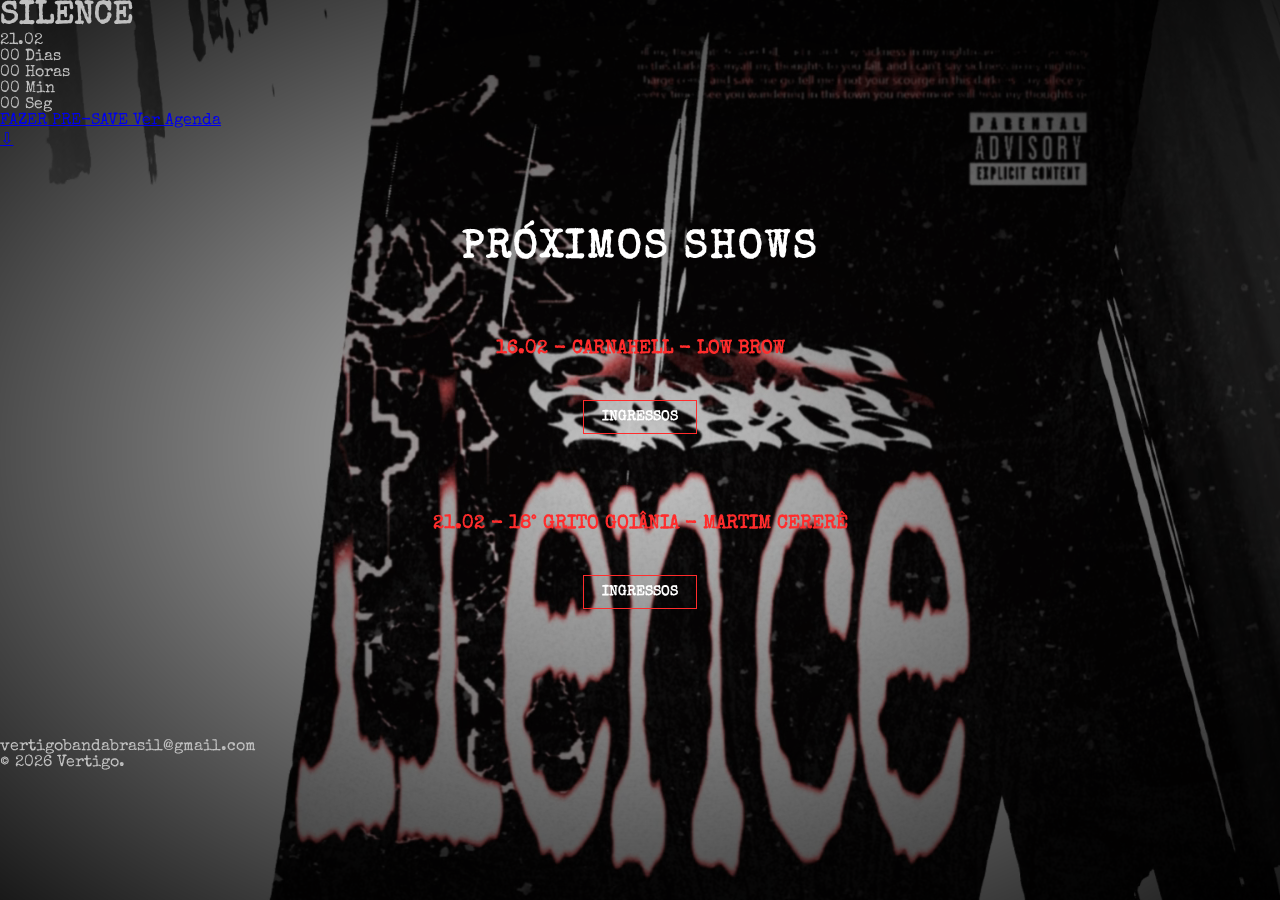
<file: index.html>
<html lang="pt-BR">
<head>
    <meta charset="UTF-8" />
    <meta name="viewport" content="width=device-width, initial-scale=1.0" />
    <title>Vertigo</title>
    <link rel="shortcut icon" type="image/png" href="./src/img/circulo.png"/>
    <link rel="stylesheet" href="style.css" />
    <link rel="preconnect" href="https://fonts.googleapis.com">
    <link rel="preconnect" href="https://fonts.gstatic.com" crossorigin>
    <link href="https://fonts.googleapis.com/css2?family=Germania+One&family=Special+Elite&display=swap" rel="stylesheet">
    
<body>

    <div class="overlay"></div>

    <div class="caixa-video">
        <video src="src/img/site-preset.mp4" loop muted autoplay></video>
    </div>

    <main class="launch-wrapper">
        <h1 class="single-title">SILENCE</h1>
        <p class="subtitle">21.02</p>

        <div class="countdown" id="countdown">
            <div class="time-box">
                <span class="number" id="days">00</span>
                <span class="label">Dias</span>
            </div>
            <div class="time-box">
                <span class="number" id="hours">00</span>
                <span class="label">Horas</span>
            </div>
            <div class="time-box">
                <span class="number" id="minutes">00</span>
                <span class="label">Min</span>
            </div>
            <div class="time-box">
                <span class="number" id="seconds">00</span>
                <span class="label">Seg</span>
            </div>
        </div>

        <a href="https://artists.landr.com/057914798066" target="_blank" class="pre-save-btn">
            FAZER PRE-SAVE
        </a>

        <a href="#proximos-shows" class="scroll-indicator">
            <span>Ver Agenda</span>
            <div class="arrow-down">&#8681;</div> </a>
    </main>

    <section id="proximos-shows" class="shows-section">
        <h2>PRÓXIMOS SHOWS</h2>
        
        <div class="show-card">
            <span class="show-date">16.02 - CARNAHELL - LOW BROW</span>
            <br>
            <a href="https://shotgun.live/pt-br/events/carnahell-2026-ano-4" target="_blank" class="ingresso-btn">INGRESSOS</a>
        </div>

        <div class="show-card">
            <span class="show-date">21.02 - 18° GRITO GOIÂNIA - MARTIM CERERÊ</span>
            <br>
            <a href="https://shotgun.live/pt-br/events/18-festival-grito-goiania" target="_blank" class="ingresso-btn">INGRESSOS</a>
        </div>
    </section>

    <footer>
        <p>vertigobandabrasil@gmail.com</p>
        <p>&copy; 2026 Vertigo.</p>
    </footer>

    <script>
        // CONFIGURAÇÃO DA DATA
        const launchDate = new Date("February 22, 2026 00:00:00").getTime();

        const timer = setInterval(function() {
            const now = new Date().getTime();
            const distance = launchDate - now;

            const days = Math.floor(distance / (1000 * 60 * 60 * 24));
            const hours = Math.floor((distance % (1000 * 60 * 60 * 24)) / (1000 * 60 * 60));
            const minutes = Math.floor((distance % (1000 * 60 * 60)) / (1000 * 60));
            const seconds = Math.floor((distance % (1000 * 60)) / 1000);

            document.getElementById("days").innerText = days < 10 ? "0" + days : days;
            document.getElementById("hours").innerText = hours < 10 ? "0" + hours : hours;
            document.getElementById("minutes").innerText = minutes < 10 ? "0" + minutes : minutes;
            document.getElementById("seconds").innerText = seconds < 10 ? "0" + seconds : seconds;

            if (distance < 0) {
                clearInterval(timer);
                document.getElementById("countdown").innerHTML = "<h2 style='color:#ff2c2c; font-family: Germania One; font-size: 3rem;'>JÁ DISPONÍVEL</h2>";
                document.querySelector(".subtitle").style.display = "none";
                document.querySelector(".pre-save-btn").innerText = "OUÇA AGORA";
                document.querySelector(".pre-save-btn").href = "https://artists.landr.com/057914798066";
            }
        }, 1000);
    </script>

</body>
</html>
</file>
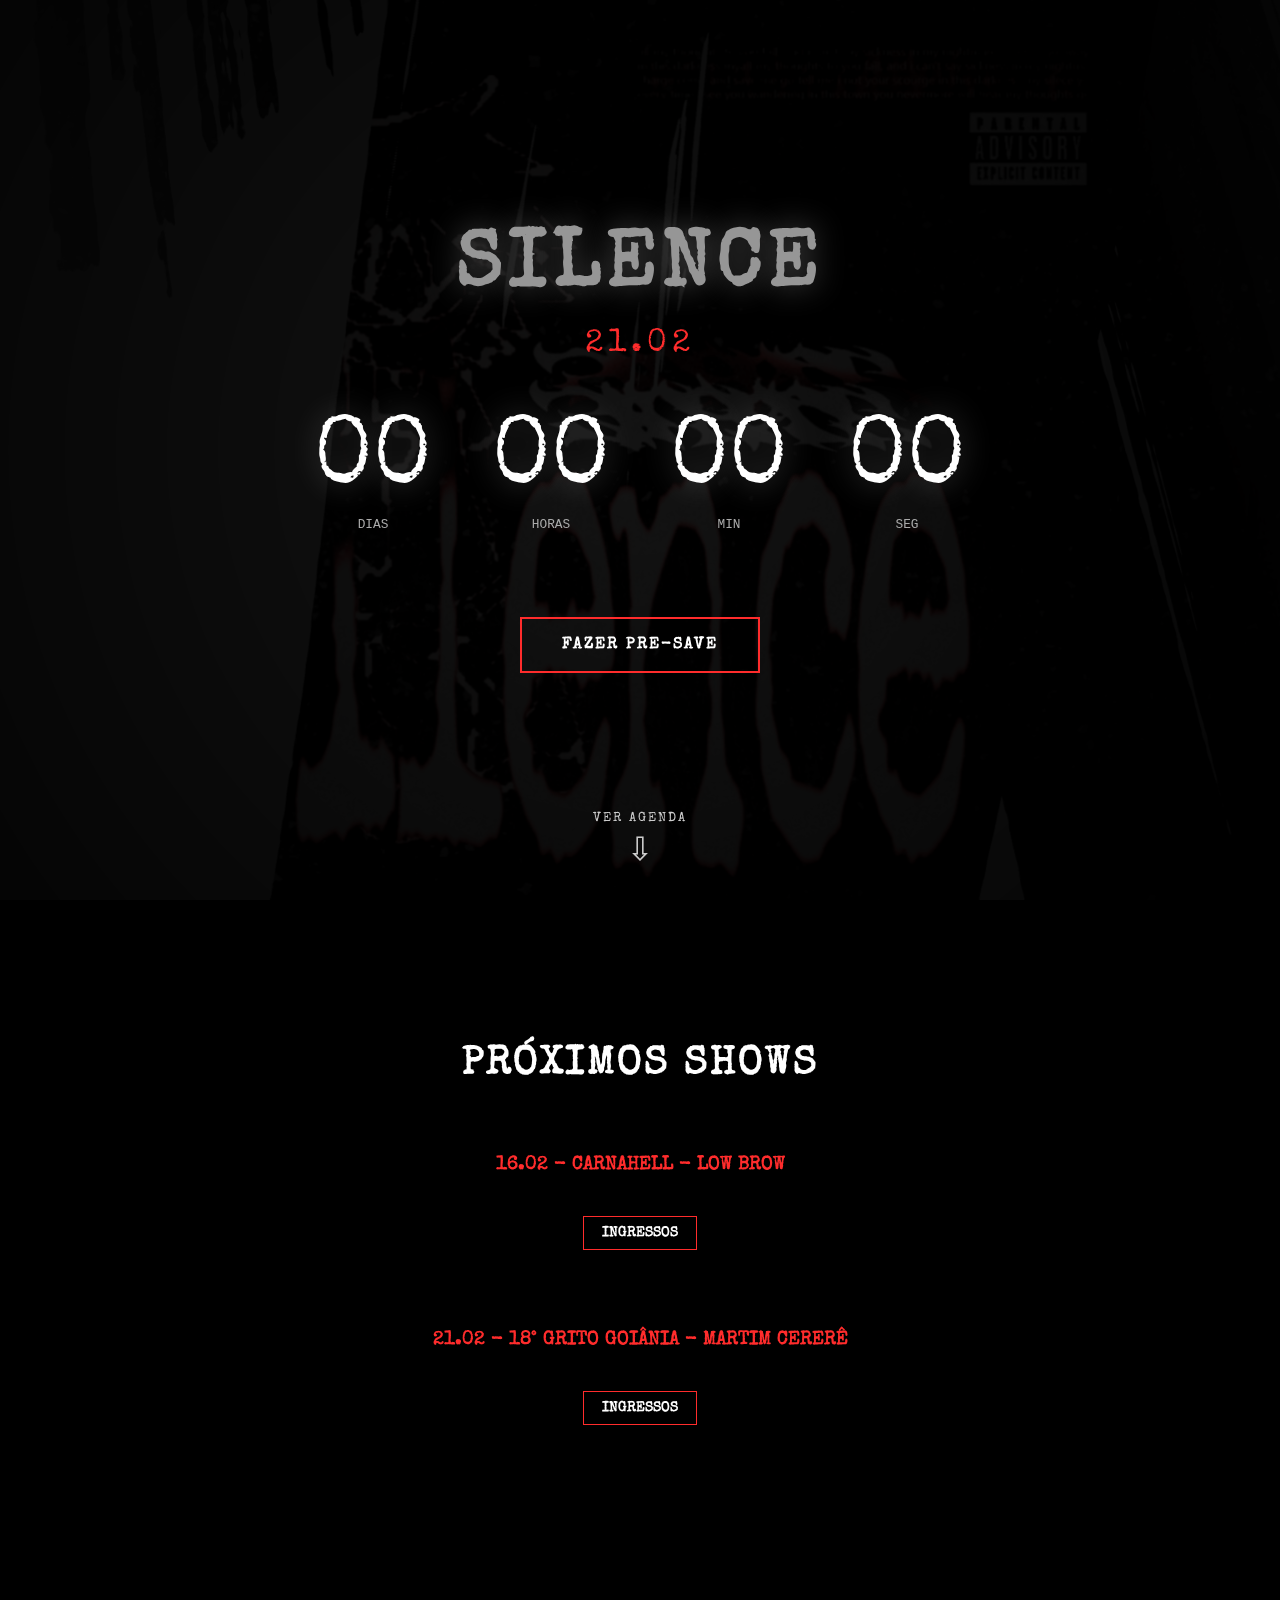
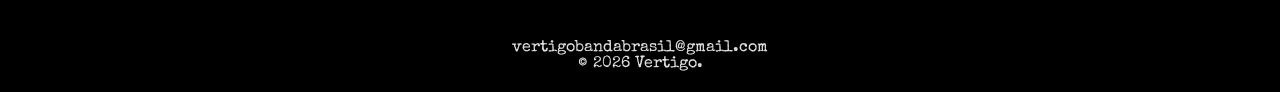
<file: silence-launch/index.html>
<html lang="pt-BR">
<head>
    <meta charset="UTF-8" />
    <meta name="viewport" content="width=device-width, initial-scale=1.0" />
    <title>Vertigo - Silence</title>
    <link rel="shortcut icon" type="image/png" href="./src/img/circulo.png"/>
    <link rel="stylesheet" href="style.css" />
    <link rel="preconnect" href="https://fonts.googleapis.com">
    <link rel="preconnect" href="https://fonts.gstatic.com" crossorigin>
    <link href="https://fonts.googleapis.com/css2?family=Germania+One&family=Special+Elite&display=swap" rel="stylesheet">
    
<body>

    <div class="overlay"></div>

    <div class="caixa-video">
        <video src="src/img/site-preset.mp4" loop muted autoplay></video>
    </div>

    <main class="launch-wrapper">
        <h1 class="single-title">SILENCE</h1>
        <p class="subtitle">21.02</p>

        <div class="countdown" id="countdown">
            <div class="time-box">
                <span class="number" id="days">00</span>
                <span class="label">Dias</span>
            </div>
            <div class="time-box">
                <span class="number" id="hours">00</span>
                <span class="label">Horas</span>
            </div>
            <div class="time-box">
                <span class="number" id="minutes">00</span>
                <span class="label">Min</span>
            </div>
            <div class="time-box">
                <span class="number" id="seconds">00</span>
                <span class="label">Seg</span>
            </div>
        </div>

        <a href="https://artists.landr.com/057914798066" target="_blank" class="pre-save-btn">
            FAZER PRE-SAVE
        </a>

        <a href="#proximos-shows" class="scroll-indicator">
            <span>Ver Agenda</span>
            <div class="arrow-down">&#8681;</div> </a>
    </main>

    <section id="proximos-shows" class="shows-section">
        <h2>PRÓXIMOS SHOWS</h2>
        
        <div class="show-card">
            <span class="show-date">16.02 - CARNAHELL - LOW BROW</span>
            <br>
            <a href="https://shotgun.live/pt-br/events/carnahell-2026-ano-4" target="_blank" class="ingresso-btn">INGRESSOS</a>
        </div>

        <div class="show-card">
            <span class="show-date">21.02 - 18° GRITO GOIÂNIA - MARTIM CERERÊ</span>
            <br>
            <a href="https://shotgun.live/pt-br/events/18-festival-grito-goiania" target="_blank" class="ingresso-btn">INGRESSOS</a>
        </div>
    </section>

    <footer>
        <p>vertigobandabrasil@gmail.com</p>
        <p>&copy; 2026 Vertigo.</p>
    </footer>

    <script>
        // CONFIGURAÇÃO DA DATA
        const launchDate = new Date("February 22, 2026 00:00:00").getTime();

        const timer = setInterval(function() {
            const now = new Date().getTime();
            const distance = launchDate - now;

            const days = Math.floor(distance / (1000 * 60 * 60 * 24));
            const hours = Math.floor((distance % (1000 * 60 * 60 * 24)) / (1000 * 60 * 60));
            const minutes = Math.floor((distance % (1000 * 60 * 60)) / (1000 * 60));
            const seconds = Math.floor((distance % (1000 * 60)) / 1000);

            document.getElementById("days").innerText = days < 10 ? "0" + days : days;
            document.getElementById("hours").innerText = hours < 10 ? "0" + hours : hours;
            document.getElementById("minutes").innerText = minutes < 10 ? "0" + minutes : minutes;
            document.getElementById("seconds").innerText = seconds < 10 ? "0" + seconds : seconds;

            if (distance < 0) {
                clearInterval(timer);
                document.getElementById("countdown").innerHTML = "<h2 style='color:#ff2c2c; font-family: Germania One; font-size: 3rem;'>JÁ DISPONÍVEL</h2>";
                document.querySelector(".subtitle").style.display = "none";
                document.querySelector(".pre-save-btn").innerText = "OUÇA AGORA";
                document.querySelector(".pre-save-btn").href = "https://artists.landr.com/057914798066";
            }
        }, 1000);
    </script>

</body>
</html>
</file>
<file: silence-launch/style.css>
* { margin: 0; padding: 0; box-sizing: border-box; }
        html { scroll-behavior: smooth; } /* Rolagem suave ao clicar na seta */
        
        body {
            font-family: "Special Elite", system-ui;
            color: #e0e0e0;
            background-color: #000;
            overflow-x: hidden;
            /* Fundo fixo para dar profundidade */
            background-image: url('https://i.imgur.com/8Jq3W4r.jpeg'); /* Imagem de backup se o vídeo falhar */
            background-position: center;
            background-size: cover;
            background-attachment: fixed;
        }

        /* --- VIDEO BACKGROUND --- */
        .caixa-video {
            position: fixed; top: 0; left: 0; width: 100%; height: 100%;
            z-index: -2; overflow: hidden;
        }
        .caixa-video video {
            width: 100%; height: 100%; object-fit: cover; opacity: 0.1; 
        }
        
        /* Camada escura sobre o vídeo para ler o texto */
        .overlay {
            position: fixed; top: 0; left: 0; width: 100%; height: 100%;
            background: radial-gradient(circle, rgba(0,0,0,0.2) 0%, rgba(0,0,0,0.8) 100%);
            z-index: -1;
        }

        /* --- TELA 1: LANÇAMENTO (HERO) --- */
        .launch-wrapper {
            /* Ocupa exatamente 100% da altura da tela */
            height: 100vh; 
            width: 100%;
            display: flex;
            flex-direction: column;
            align-items: center;
            justify-content: center;
            position: relative; /* Para posicionar a seta absoluta */
            text-align: center;
            padding: 20px;
        }

        h1.single-title {
            font-family: "Special Elite", system-ui;
            font-size: 5rem; 
            color: #969696;
            text-transform: uppercase;
            letter-spacing: 5px;
            margin-bottom: 20px;
            text-shadow: 0 0 30px rgba(255, 255, 255, 0.3);
            animation: fadeIn 2s ease-in;
        }

        p.subtitle {
            font-family: "Special Elite", system-ui;
            font-size: 2rem;
            letter-spacing: 5px;
            color: #ff2c2c;
            margin-bottom: 40px;
        }

        /* --- CRONÔMETRO --- */
        .countdown {
            display: flex;
            justify-content: center;
            gap: 30px;
            margin-bottom: 50px;
            flex-wrap: wrap;
        }

        .time-box {
            display: flex;
            flex-direction: column;
            align-items: center;
            padding: 15px;
            min-width: 100px;
        }

        .number {
            font-family: "Special Elite", system-ui;
            font-size: 6rem;
            line-height: 1;
            color: #fff;
            text-shadow: 0 0 30px rgba(255, 255, 255, 0.3);
        }

        .label {
            font-size: 0.8rem;
            text-transform: uppercase;
            color: #aaa;
            margin-top: 5px;
            font-family: 'Roboto Mono', monospace;
        }

        /* Botão Pre-Save */
        .pre-save-btn {
            display: inline-block;
            background: transparent;
            color: #fff;
            font-family: "Special Elite", system-ui;
            font-size: 1rem;
            font-weight: 700;
            text-decoration: none;
            padding: 18px 40px;
            border: 2px solid #ff2c2c;
            text-transform: uppercase;
            letter-spacing: 2px;
            transition: all 0.3s ease;
            margin-top: 20px;
            cursor: pointer;
        }

        .pre-save-btn:hover {
            background: #ff2c2c;
            color: #000;
            box-shadow: 0 0 30px rgba(255, 44, 44, 0.6);
        }

        /* --- SETA INDICADORA (Scroll Down) --- */
        .scroll-indicator {
            position: absolute;
            bottom: 30px;
            display: flex;
            flex-direction: column;
            align-items: center;
            color: #ccc;
            text-decoration: none;
            cursor: pointer;
            transition: color 0.3s;
        }

        .scroll-indicator span {
            font-size: 0.8rem;
            text-transform: uppercase;
            letter-spacing: 2px;
            margin-bottom: 5px;
        }

        .arrow-down {
            font-size: 2rem;
            animation: bounce 2s infinite;
        }

        @keyframes bounce {
            0%, 20%, 50%, 80%, 100% { transform: translateY(0); }
            40% { transform: translateY(-10px); }
            60% { transform: translateY(-5px); }
        }

        @keyframes fadeIn {
            from { opacity: 0; transform: translateY(-20px); }
            to { opacity: 1; transform: translateY(0); }
        }


        /* --- TELA 2: SHOWS (ABAIXO DA DOBRA) --- */
        .shows-section {
            min-height: 80vh; /* Ocupa quase outra tela inteira */
            display: flex;
            flex-direction: column;
            align-items: center;
            justify-content: center;
            padding: 80px 20px;
        }

        .shows-section h2 {
            font-family: "Special Elite", system-ui;
            font-size: 2.5rem;
            color: #fff;
            margin-bottom: 40px;
            letter-spacing: 2px;
        }

        .show-card {
            width: 100%;
            max-width: 600px;
            padding: 30px;
            margin-bottom: 20px;
            text-align: center;
            transition: transform 0.3s;
        }

        .show-date {
            font-family: 'Special Elite', cursive;
            color: #ff2c2c;
            font-size: 1.2rem;
            font-weight: bold;
            display: block;
            margin-bottom: 15px;
        }

        .ingresso-btn {
            display: inline-block;
            margin-top: 10px;
            color: #fff;
            font-weight: bold;
            text-decoration: none;
            background: transparent;
            border: 1px solid #ff2c2c;
            padding-bottom: 2px;
            font-size: 0.9rem;
            transition: 0.3s;
            padding: 9px 18px;
        }

        .ingresso-btn:hover {
            background: #ff2c2c;
            color: #000;
            box-shadow: 0 0 30px rgba(255, 44, 44, 0.6);
        }

        footer {
            background: #000;
            text-align: center;
            padding: 20px;
        }

        /* Responsividade Mobile */
        @media (max-width: 600px) {
            h1.single-title { font-size: 3.5rem; }
            .countdown { gap: 10px; }
            .time-box { min-width: 70px; padding: 10px; }
            .number { font-size: 2rem; }
            .launch-wrapper { padding-top: 60px; } /* Ajuste se o logo ficar muito em cima */
        }
</file>
<file: style.css>
/* --- Reset e Configurações Globais --- */
* {
    margin: 0;
    padding: 0;
    box-sizing: border-box;
    scroll-behavior: smooth; /* Rolagem suave ao clicar nos links da nav */
}

body {
    font-family: "Special Elite", system-ui;
    color: #c0c0c0;
    background-color: #000;
    overflow-x: hidden;

    /* --- IMAGEM DE FUNDO FIXA --- */
    /* IMPORTANTE: Troque o link pela sua imagem de fundo */
    background-image: url('https://i.imgur.com/8Jq3W4r.jpeg');
    background-position: center center;
    background-size: cover;
    background-attachment: fixed; /* Efeito crucial para o fundo não rolar com a página */
}

.caixa-video {
    position: fixed; /* Posição fixa para não rolar com a página */
    top: 0;
    left: 0;
    width: 100vw; /* 100% da largura da tela */
    height: 100vh; /* 100% da altura da tela */
    z-index: -2; /* Coloca atrás de TUDO, até do overlay */
    overflow: hidden;
}

.caixa-video iframe {
    position: absolute;
    top: 50%;
    left: 50%;
    width: 100vw;
    height: 56.25vw; /* 16:9 */
    min-height: 100vh;
    min-width: 177.77vh;
    transform: translate(-50%, -50%);
}

.caixa-video video {
    width: 100%;
    height: 100%;
    object-fit: cover;
}

.mascara {
    height: 100%;
    width: 100%;
    position: fixed;
    top: 0;
    background: #000000;
    background: linear-gradient(90deg, rgba(0, 0, 0, 1) 0%, rgba(0, 0, 0, 0.1) 50%, rgba(0, 0, 0, 1) 100%);
}

/* --- Overlay com ruído --- */
.overlay {
    position: fixed;
    top: 0;
    left: 0;
    width: 100%;
    height: 100%;
    background: radial-gradient(ellipse at center, rgba(0,0,0,0.2) 0%, rgba(0,0,0,0.9) 100%);
    z-index: -1;
}

/* --- Seção de Entrada (Hero) --- */
.hero-section {
    height: 100vh; /* Ocupa a tela inteira */
    display: flex;
    flex-direction: column;
    align-items: center;
    justify-content: center;
    text-align: center;
    padding: 20px;
}

.hero-section a{
    margin-bottom: 25px;
}

.band-logo {
    max-width: 90%;
    opacity: 75%;
    width: 500px; /* Ajuste o tamanho do seu logo */
    margin-bottom: 30px;
    filter: drop-shadow(0 0 15px rgba(0, 0, 0, 1));
}

.main-nav {
    display: flex;
    gap: 25px;
    margin-bottom: 40px;
}

.main-nav a {
    font-family: "Special Elite", system-ui;
    color: #a0a0a0;
    text-decoration: none;
    font-size: 1.5rem;
    text-transform: uppercase;
    transition: color 0.3s, text-shadow 0.3s;
}

.main-nav a:hover {
    color: #fff;
    text-shadow: 0 0 10px #fff;
}

.main-cta {
    color: #fff;
    background: #64646426; /* Vermelho escuro, cor de sangue */
    padding: 12px 25px;
    text-decoration: none;
    font-weight: bold;
    text-transform: uppercase;
    letter-spacing: 2px;
    border: 1px solid #ce0000;
    transition: 0.3s;
}

.main-cta:hover {
    background: #ff2c2c;
    color: #000;
    box-shadow: 0 0 30px rgba(255, 44, 44, 0.6);
}

/* --- Wrapper e Seções de Conteúdo --- */
.content-wrapper {
    /* Fundo escuro para destacar o texto do fundo complexo */
    background-color: rgba(0, 0, 0, 0.8);
    padding: 50px 0;
}

.content-section {
    max-width: 800px;
    margin: 0 auto 60px auto;
    padding: 40px;
    text-align: center;
}

.content-section h2 {
    font-family: "Special Elite", system-ui;
    font-size: 2.5rem;
    color: #fff;
    margin-bottom: 20px;
    letter-spacing: 4px;
}

.content-section p {
    font-size: 1.3rem;
    line-height: 1.6;
    max-width: 600px;
    margin: 0 auto 15px auto;
}

.content-section span{
    font-weight: bolder;
    color: #ce0000;
}

/* --- TELA 2: SHOWS (ABAIXO DA DOBRA) --- */
        .shows-section {
            display: flex;
            flex-direction: column;
            align-items: center;
            justify-content: center;
            padding: 80px 20px;
        }

        .shows-section h2 {
            font-family: "Special Elite", system-ui;
            font-size: 2.5rem;
            color: #fff;
            margin-bottom: 40px;
            letter-spacing: 2px;
        }

        .show-card {
            width: 100%;
            max-width: 600px;
            padding: 30px;
            margin-bottom: 20px;
            text-align: center;
            transition: transform 0.3s;
        }

        .show-date {
            font-family: 'Special Elite', cursive;
            color: #ff2c2c;
            font-size: 1.2rem;
            font-weight: bold;
            display: block;
            margin-bottom: 15px;
        }
/* Informações de contato */
.contact-info {
    display: flex;
    flex-direction: column;
    gap: 10px;
    margin-top: 20px;
    color:#fff;
}

.contact-info a{
    color:#fff;
    text-decoration: none;
    transition: color 0.3s;
}

.contact-info a:hover{
    color: #ce0000;
}

/* --- Rodapé --- */
.footer {
    text-align: center;
    padding: 30px;
    background-color: #050505;
    color: #555;
    font-size: 0.8rem;
}

/* Container principal */
.carousel-wrapper {
    position: relative;
    width: 100%;
    max-width: 800px; /* Largura total do container */
    margin: 0 auto;
    overflow: hidden; /* Esconde o que vaza muito para os lados */
    padding: 20px 0;
}

/* A trilha */
.carousel-track {
    display: flex;
    gap: 0; 
    overflow-x: hidden; /* Escondemos a barra no desktop para o JS controlar */
    
    /* IMPORTANTE: Removemos o scroll-behavior smooth e o snap daqui */
    scroll-behavior: auto; 
    
    padding: 20px 50%; 
}
.carousel-track::-webkit-scrollbar { display: none; }

/* O Card (Estado "Esmaecido") */
.carousel-card {
    flex: 0 0 auto;
    width: 300px; /* Tamanho do card */
    margin: 0 10px;
    position: relative;
    
    /* Estilo visual */
    background: rgba(0, 0, 0, 0.8);
    border-radius: 10px;
    border: 1px solid #333;
    text-align: center;
    
    /* EFEITO DE ESMAECIMENTO */
    opacity: 0.3;           /* Bem transparente */
    transform: scale(0.8);  /* Menor */
    transition: all 1.2s ease; /* Animação suave */
    
    /* Para o snap funcionar no centro */
    scroll-snap-align: center; 
}

/* O Card (Estado "Destaque/Ativo") */
.carousel-card.active {
    opacity: 1;             /* Totalmente visível */
    transform: scale(1.1);  /* Maior que os outros */
    border-color: #fff;     /* Borda branca */
    z-index: 5;             /* Fica por cima dos outros */
    box-shadow: 0 0 20px rgba(255, 255, 255, 0.1);
}

/* Imagens e Textos */
.carousel-card img {
    width: 100%;
    height: 300px; /* Mesma altura da largura base do card desktop */
    object-fit: cover; /* Corta as bordas se a imagem não for quadrada, mas não estica */
    border-radius: 10px 10px 0 0;
    display: block;
}

.card-info { padding: 10px; }

.card-info h3 {
    font-family: "Special Elite", system-ui;
    color: #fff;
    margin: 5px 0;
    font-size: 1.2rem;
}

.card-info p {
    font-family: 'Roboto Mono', monospace;
    color: #ccc;
    font-size: 0.9rem;
    margin: 0;
}

.carousel-card a { text-decoration: none; }

/* Botões Laterais */
.carousel-btn {
    background: rgba(0,0,0,0.0);
    border: none;
    color: #fff;
    font-size: 2.5rem;
    cursor: pointer;
    padding: 20px;
    position: absolute;
    top: 50%;
    transform: translateY(-50%);
    z-index: 10;
    border-radius: 50%;
    transition: 0.3s;
}

.ingresso-btn {
            display: inline-block;
            margin-top: 10px;
            color: #fff;
            font-weight: bold;
            text-decoration: none;
            background: transparent;
            border: 1px solid #ff2c2c;
            padding-bottom: 4px;
            font-size: 0.9rem;
            transition: 0.3s;
            padding: 9px 18px;
        }

.ingresso-btn:hover {
            background: #ff2c2c;
            color: #000;
            box-shadow: 0 0 30px rgba(255, 44, 44, 0.6);
        }


.carousel-btn:hover { background: transparent; color: #ce0000; }
.prev-btn { left: 10px; }
.next-btn { right: 10px; }

/* --- MOBILE (AQUI SIM usamos o travamento/snap) --- */
@media (max-width: 768px) {
    .carousel-wrapper { 
        max-width: 100%; 
    }
    
    .carousel-btn { 
        display: none; /* Remove as setas no celular (usamos o dedo) */
    } 
    
    .carousel-track {
        overflow-x: auto; /* Permite arrastar com o dedo */
        scroll-snap-type: x mandatory; /* Imã para parar no centro */
        
        /* CÁLCULO MÁGICO DA CENTRALIZAÇÃO MOBILE: 
           50% da tela - Metade do tamanho do card (que é 27.5vw) 
           Isso garante que o primeiro item já nasça no meio */
        padding: 20px calc(50% - 27.5vw); 
        
        /* Removemos conflitos do JS para o toque ficar nativo */
        scroll-behavior: smooth; 
    }
    
    .carousel-card {
        /* AQUI ESTÁ O SEGREDO: 
           55vw = O card ocupa um pouco mais da metade da tela.
           Isso deixa um bom pedaço dos vizinhos visível. */
        width: 40vw; 
        flex: 0 0 auto;
        
        scroll-snap-align: center; /* O imã pega no meio do card */
        margin: 0 10px; /* Um respiro entre eles */
        
        /* Ajuste de escala para mobile (menos exagerado que PC) */
        opacity: 0.4;
        transform: scale(0.85);
    }
    
    /* Quando o card está no centro (focado) */
    .carousel-card.active {
        opacity: 1;
        transform: scale(1.1); /* Cresce um pouco para destacar */
        z-index: 10;
    }

    .carousel-card img {
        /* No mobile a largura é 55vw, então a altura deve acompanhar pra ficar quadrada */
        height: 40vw; 
    }
}

/* --- Responsividade --- */
@media (max-width: 768px) {
    .main-nav {
        gap: 15px;
        flex-wrap: wrap;
        justify-content: center;
    }
    .main-nav a {
        font-size: 1.2rem;
    }
    .band-logo {
        width: 180px;
    }
    .content-section {
        padding: 10px;
    }
    .content-section h2 {
        font-size: 2rem;
    }
}
</file>
